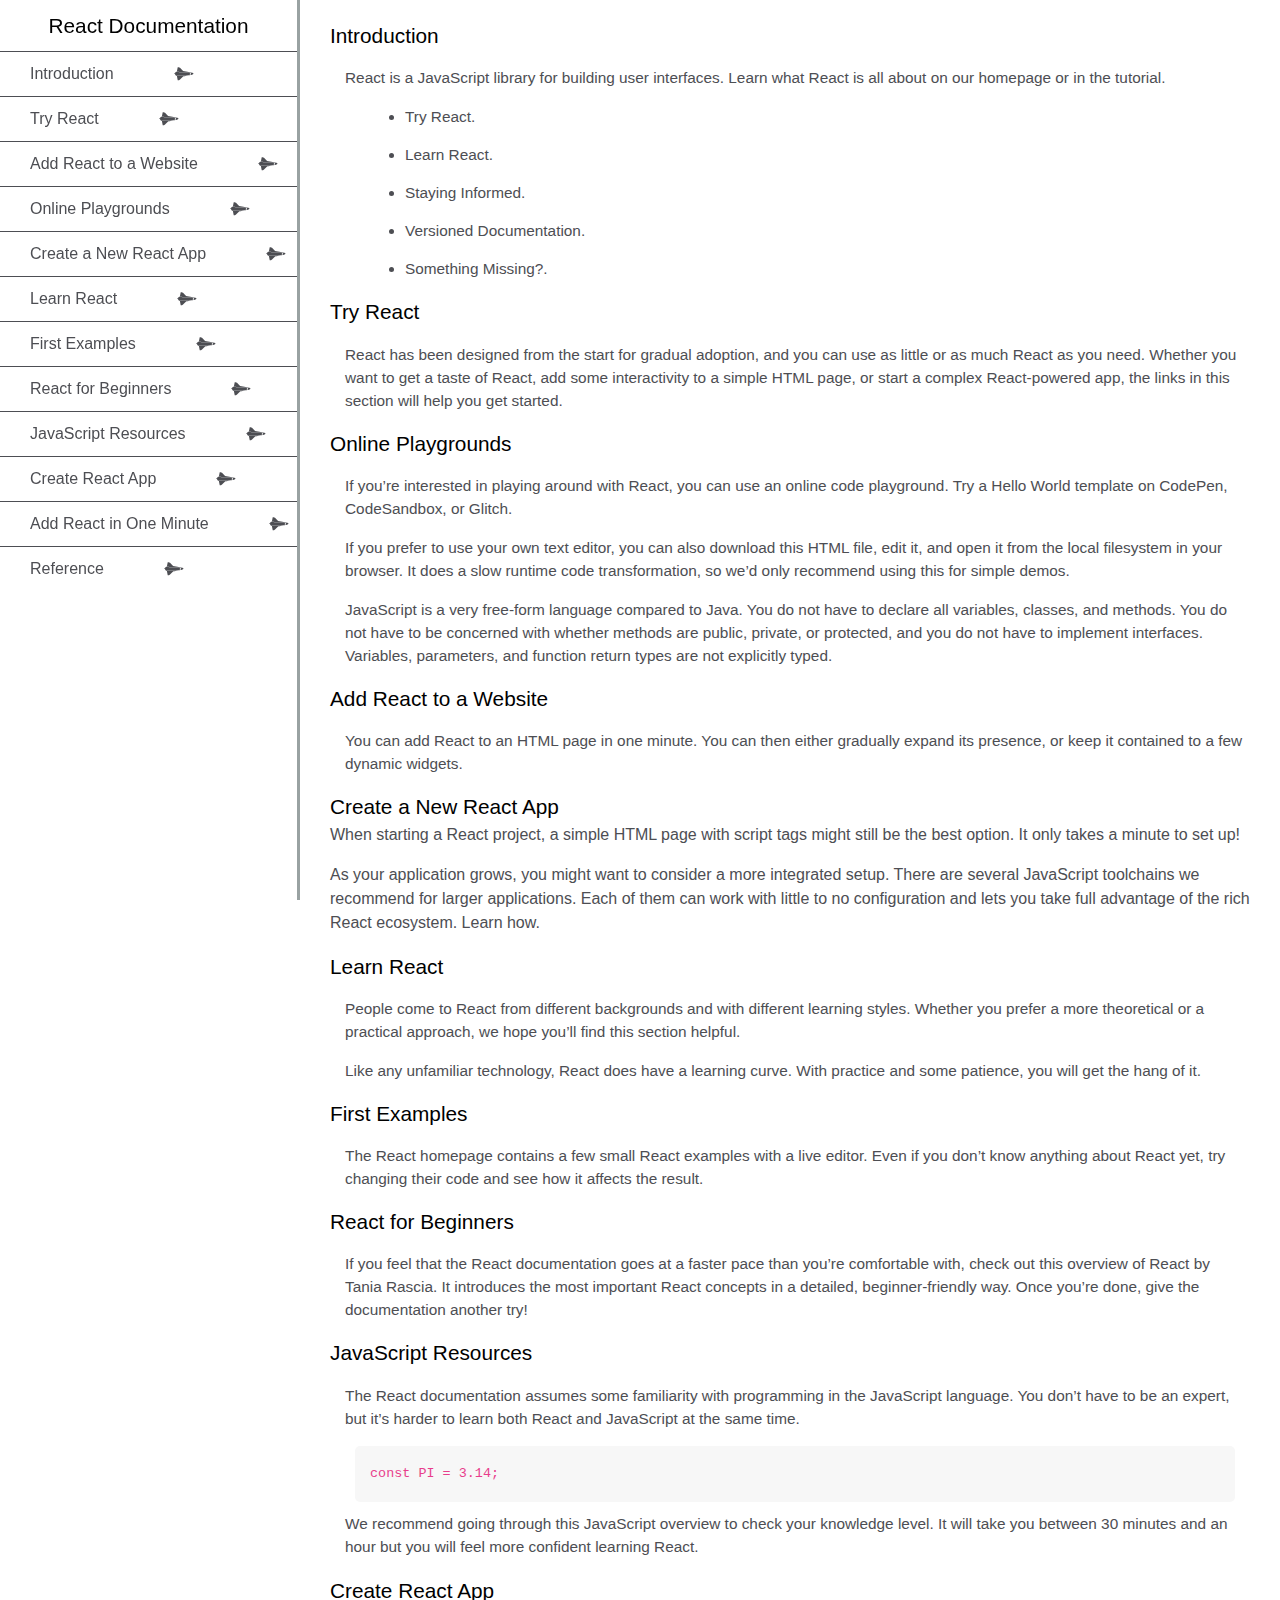
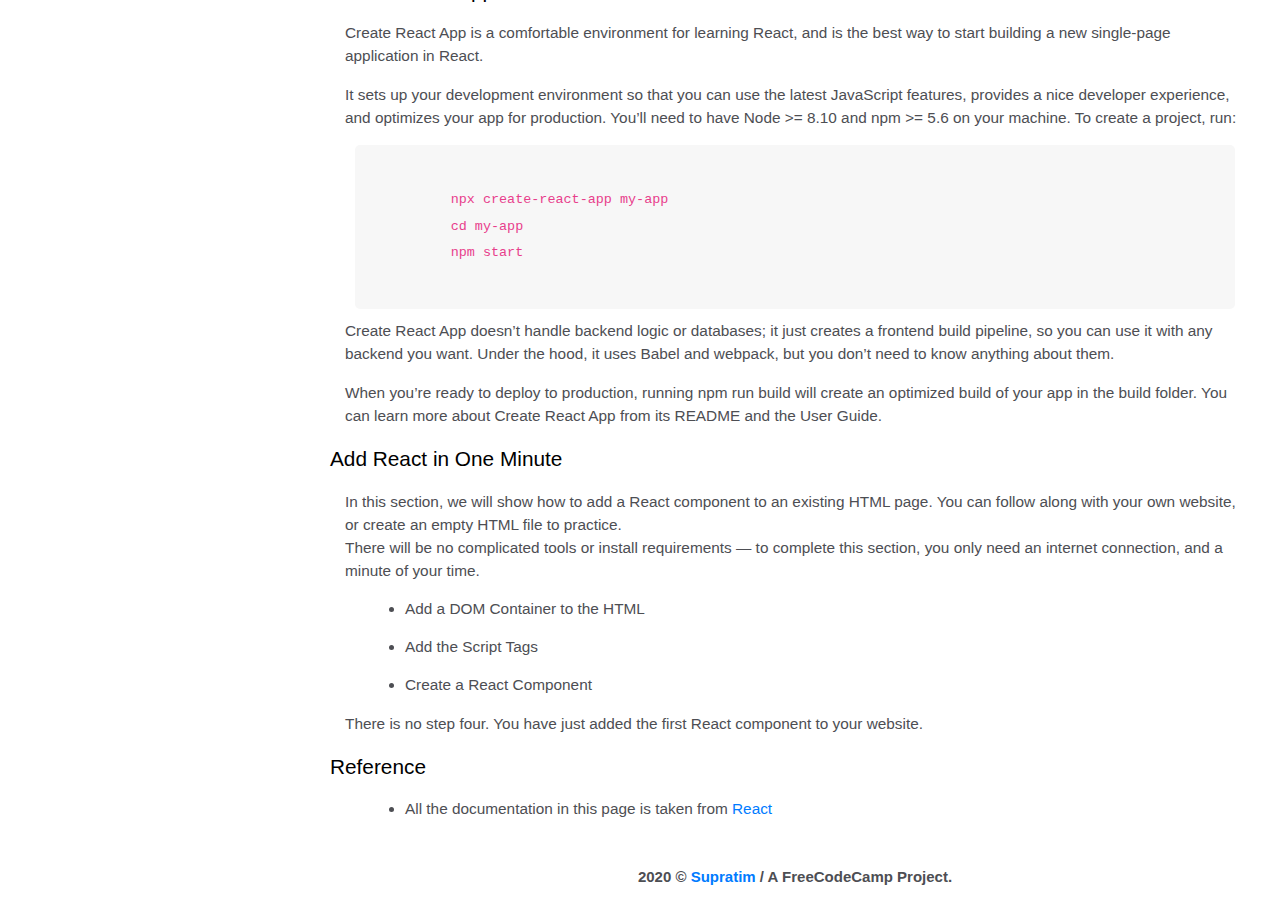
<file: Responsive-Web-Design-Projects/Build a Technical Documentation Page
/index.html>
<!doctype html>
<html lang="en">
  <head>
    <!-- Required meta tags -->
    <meta charset="utf-8">
    <meta name="viewport" content="width=device-width, initial-scale=1, shrink-to-fit=no">

    <!-- Bootstrap CSS -->
    <link rel="stylesheet" href="https://maxcdn.bootstrapcdn.com/bootstrap/4.0.0/css/bootstrap.min.css" integrity="sha384-Gn5384xqQ1aoWXA+058RXPxPg6fy4IWvTNh0E263XmFcJlSAwiGgFAW/dAiS6JXm" crossorigin="anonymous">
    <link rel="stylesheet" href="https://stackpath.bootstrapcdn.com/font-awesome/4.7.0/css/font-awesome.min.css">
    <link rel="stylesheet" href="style.css">

    <title>FCC: Technical Document</title>
  </head>
  <body>

    <nav id="navbar">
      <header>React Documentation</header>
      <ul>
        <li><a class="nav-link" href="#Introduction">Introduction</a><i class="fa fa-space-shuttle" aria-hidden="true"></i>
        </li>
        <li>
          <a class="nav-link" href="#Try_React"
            >Try React</a
          ><i class="fa fa-space-shuttle" aria-hidden="true"></i>
        </li>
        <li>
          <a class="nav-link" href="#Add_React">Add React to a Website</a><i class="fa fa-space-shuttle" aria-hidden="true"></i>
        </li>
        <li>
          <a class="nav-link" href="#Online_Playgrounds">Online Playgrounds</a><i class="fa fa-space-shuttle" aria-hidden="true"></i>
        </li>
        <li>
          <a class="nav-link" href="#Create_React_App">Create a New React App</a><i class="fa fa-space-shuttle" aria-hidden="true"></i>
        </li>
        <li><a class="nav-link" href="#Learn_React">Learn React</a><i class="fa fa-space-shuttle" aria-hidden="true"></i></li>
        <li><a class="nav-link" href="#First_Examples">First Examples</a><i class="fa fa-space-shuttle" aria-hidden="true"></i></li>
        <li><a class="nav-link" href="#React_Beginners">React for Beginners</a><i class="fa fa-space-shuttle" aria-hidden="true"></i></li>
        <li><a class="nav-link" href="#JavaScript_Resources">JavaScript Resources</a><i class="fa fa-space-shuttle" aria-hidden="true"></i></li>
        <li>
          <a class="nav-link" href="#Create_React_App">Create React App</a><i class="fa fa-space-shuttle" aria-hidden="true"></i>
        </li>
        <li>
          <a class="nav-link" href="#Add_React_Minute"
            >Add React in One Minute</a
          ><i class="fa fa-space-shuttle" aria-hidden="true"></i>
        </li>
        <li><a class="nav-link" href="#Reference">Reference</a><i class="fa fa-space-shuttle" aria-hidden="true"></i></li>
      </ul>
    </nav>
    <main id="main-doc">
      <section class="main-section" id="Introduction">
        <header>Introduction</header>
        <article>
          <p>
            React is a JavaScript library for building user interfaces. Learn what React is all about on our homepage or in the tutorial.
          </p>
          <ul>
            <li>
              Try React.
            </li>
            <li>
              Learn React.
            </li><li>
              Staying Informed.
            </li><li>
              Versioned Documentation.
            </li><li>
              Something Missing?.
            </li>
          </ul>
        </article>
      </section>
      <section class="main-section" id="Try_React">
        <header>Try React</header>
        <article>
          <p>React has been designed from the start for gradual adoption, and you can use as little or as much React as you need. Whether you want to get a taste of React, add some interactivity to a simple HTML page, or start a complex React-powered app, the links in this section will help you get started.
          </p>
        </article>
      </section>
      <section class="main-section" id="Online_Playgrounds">
        <header>Online Playgrounds</header>
        <article>
          <p>
            If you’re interested in playing around with React, you can use an online code playground. Try a Hello World template on CodePen, CodeSandbox, or Glitch.
          </p>
    
          <p>
            If you prefer to use your own text editor, you can also download this HTML file, edit it, and open it from the local filesystem in your browser. It does a slow runtime code transformation, so we’d only recommend using this for simple demos.
          </p>
          <p>
            JavaScript is a very free-form language compared to Java. You do not
            have to declare all variables, classes, and methods. You do not have to
            be concerned with whether methods are public, private, or protected, and
            you do not have to implement interfaces. Variables, parameters, and
            function return types are not explicitly typed.
          </p>
        </article>
      </section>
      <section class="main-section" id="Add_React">
        <header>Add React to a Website</header>
        <article>
          <p>You can add React to an HTML page in one minute. You can then either gradually expand its presence, or keep it contained to a few dynamic widgets.
          </p>
        </article>
      </section>
      <section class="main-section" id="Create_React_App">
        <header>Create a New React App</header>
        <p>
          When starting a React project, a simple HTML page with script tags might still be the best option. It only takes a minute to set up!
        </p>
        <p>
          As your application grows, you might want to consider a more integrated setup. There are several JavaScript toolchains we recommend for larger applications. Each of them can work with little to no configuration and lets you take full advantage of the rich React ecosystem. Learn how.
        </p>
      </section>
      <section class="main-section" id="Learn_React">
        <header>Learn React</header>
        <article>
          <p>
            People come to React from different backgrounds and with different learning styles. Whether you prefer a more theoretical or a practical approach, we hope you’ll find this section helpful.
          </p>
          <p>
            Like any unfamiliar technology, React does have a learning curve. With practice and some patience, you will get the hang of it.
          </p>
        </article>
      </section>
      <section class="main-section" id="First_Examples">
        <header>First Examples</header>
        <article>
          <p>
            The React homepage contains a few small React examples with a live editor. Even if you don’t know anything about React yet, try changing their code and see how it affects the result.
          </p>

        </article>
      </section>
      <section class="main-section" id="React_Beginners">
        <header>React for Beginners</header>
        <article>
          <p>
            If you feel that the React documentation goes at a faster pace than you’re comfortable with, check out this overview of React by Tania Rascia. It introduces the most important React concepts in a detailed, beginner-friendly way. Once you’re done, give the documentation another try!
          </p>
        </article>
      </section>
      <section class="main-section" id="JavaScript_Resources">
        <header>JavaScript Resources</header>
        <article>
          <p>
            The React documentation assumes some familiarity with programming in the JavaScript language. You don’t have to be an expert, but it’s harder to learn both React and JavaScript at the same time.
          </p>
    
          <code>const PI = 3.14;</code>
          <p>
            We recommend going through this JavaScript overview to check your knowledge level. It will take you between 30 minutes and an hour but you will feel more confident learning React.
          </p>
        </article>
      </section>

      <section class="main-section" id="Create_React_App">
        <header>Create React App</header>
        <article>
          <p>Create React App is a comfortable environment for learning React, and is the best way to start building a new single-page application in React.</p>
          <p>
            It sets up your development environment so that you can use the latest JavaScript features, provides a nice developer experience, and optimizes your app for production. You’ll need to have Node >= 8.10 and npm >= 5.6 on your machine. To create a project, run:
          </p>
          <code>
          npx create-react-app my-app
          cd my-app
          npm start    
        </code>
        <p>Create React App doesn’t handle backend logic or databases; it just creates a frontend build pipeline, so you can use it with any backend you want. Under the hood, it uses Babel and webpack, but you don’t need to know anything about them.</p>

        <p>When you’re ready to deploy to production, running npm run build will create an optimized build of your app in the build folder. You can learn more about Create React App from its README and the User Guide.
        </p>
        </article>
      </section>
      
      <section class="main-section" id="Add_React_Minute">
        <header>Add React in One Minute</header>
        <article>
          In this section, we will show how to add a React component to an existing HTML page. You can follow along with your own website, or create an empty HTML file to practice.
          <br>
          There will be no complicated tools or install requirements — to complete this section, you only need an internet connection, and a minute of your time.
    
          <ul>
            <li>Add a DOM Container to the HTML</li>
            <li>
              Add the Script Tags
            </li>
            <li>
              Create a React Component
            </li>
          </ul>
          <p>
            There is no step four. You have just added the first React component to your website.
          </p>
        </article>
      </section>
      <section class="main-section" id="Reference">
        <header>Reference</header>
        <article>
          <ul>
            <li>
              All the documentation in this page is taken from
              <a
                href="https://reactjs.org/docs/add-react-to-a-website.html"
                target="_blank"
                >React</a
              >
            </li>
          </ul>
        </article>
      </section>
      <footer id="footer">
        <p>2020 © <a href="https://github.com/supratim003/freecodecamp-projects" target="_blank">Supratim</a> / A FreeCodeCamp Project.</p>
      </footer>
    </main>

    <!-- Optional JavaScript -->
    <!-- jQuery first, then Popper.js, then Bootstrap JS -->
    <script src="https://code.jquery.com/jquery-3.2.1.slim.min.js" integrity="sha384-KJ3o2DKtIkvYIK3UENzmM7KCkRr/rE9/Qpg6aAZGJwFDMVNA/GpGFF93hXpG5KkN" crossorigin="anonymous"></script>
    <script src="https://cdnjs.cloudflare.com/ajax/libs/popper.js/1.12.9/umd/popper.min.js" integrity="sha384-ApNbgh9B+Y1QKtv3Rn7W3mgPxhU9K/ScQsAP7hUibX39j7fakFPskvXusvfa0b4Q" crossorigin="anonymous"></script>
    <script src="https://maxcdn.bootstrapcdn.com/bootstrap/4.0.0/js/bootstrap.min.js" integrity="sha384-JZR6Spejh4U02d8jOt6vLEHfe/JQGiRRSQQxSfFWpi1MquVdAyjUar5+76PVCmYl" crossorigin="anonymous"></script>
  </body>
</html>
</file>
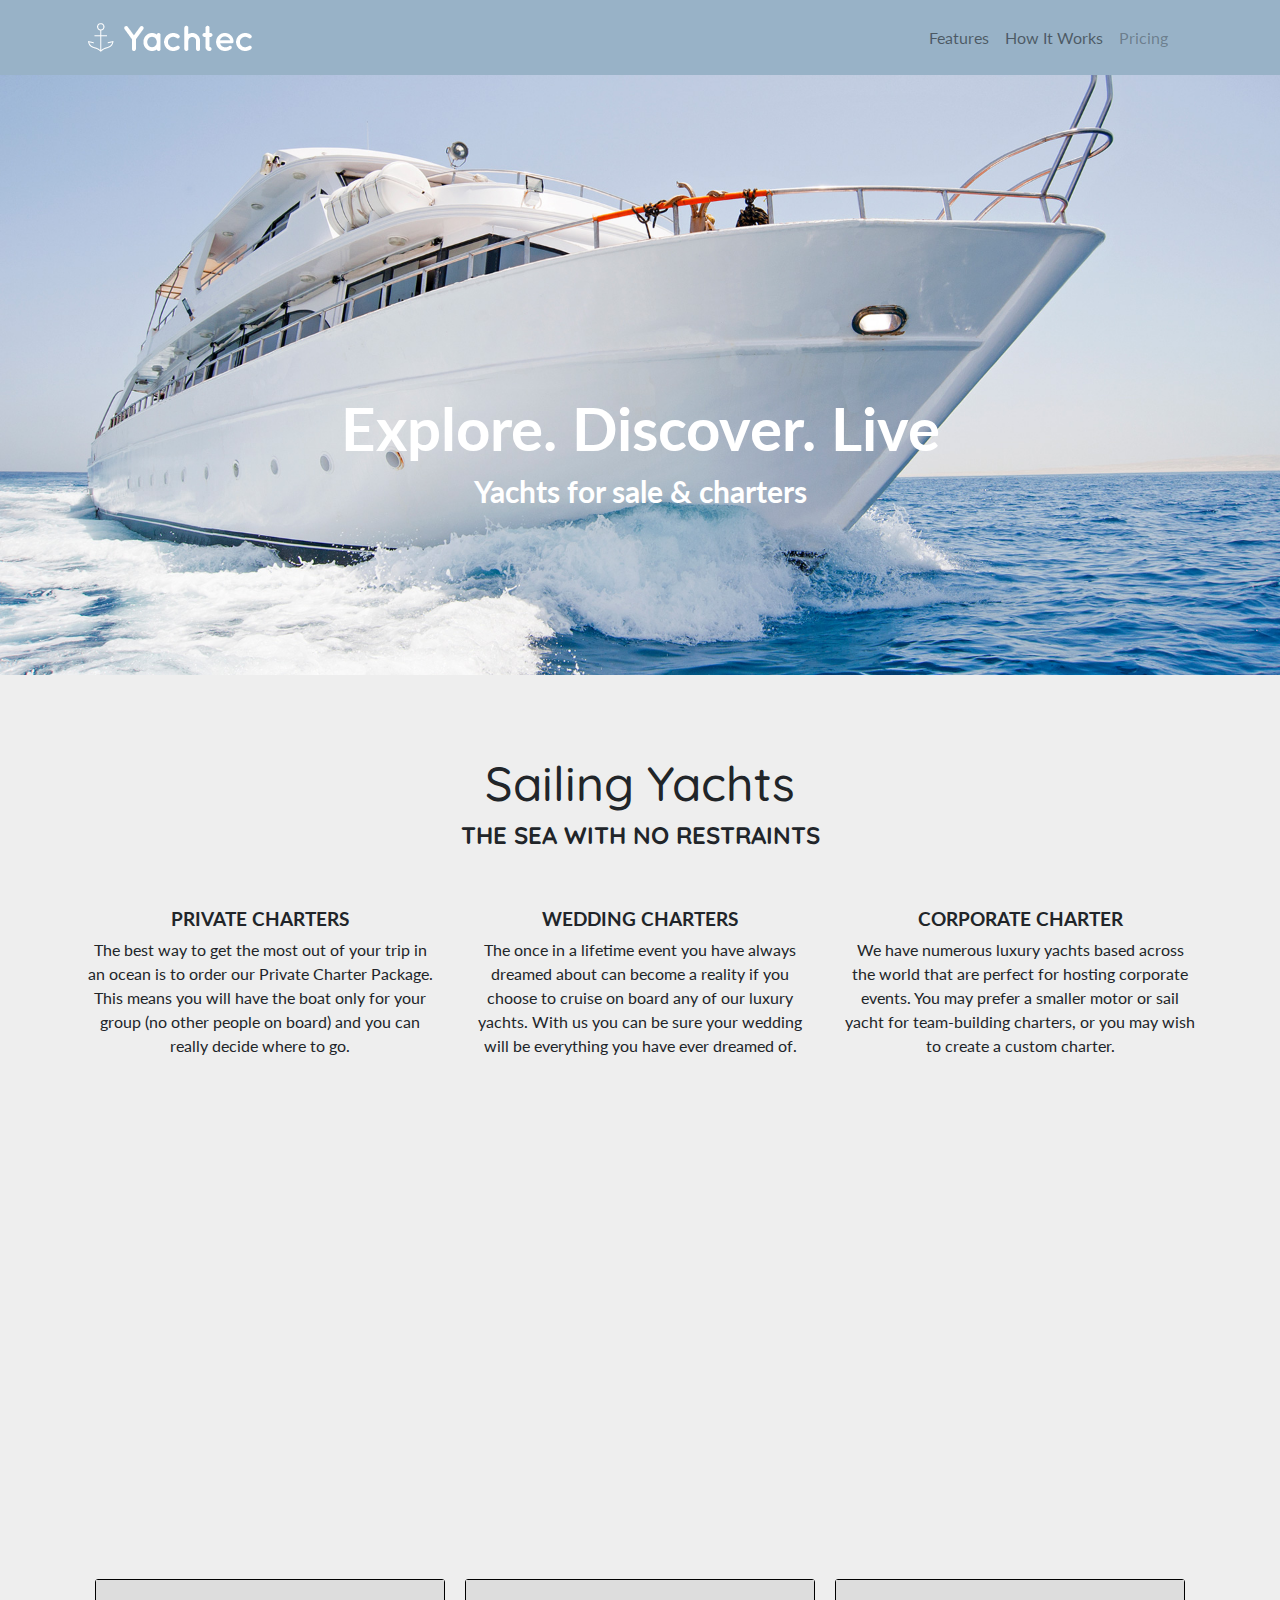
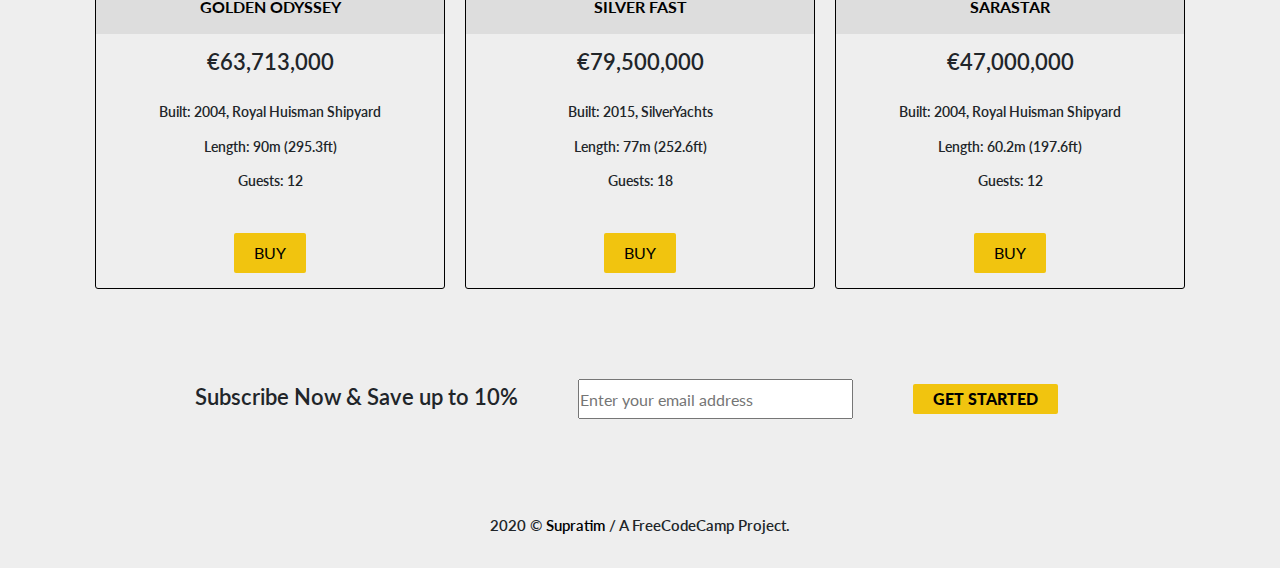
<file: Responsive-Web-Design-Projects/Build Landing Page/index.html>
<!doctype html>
<html lang="en">
  <head>
    <!-- Required meta tags -->
    <meta charset="utf-8">
    <meta name="viewport" content="width=device-width, initial-scale=1, shrink-to-fit=no">

    <!-- Bootstrap CSS -->
    <link rel="stylesheet" href="https://maxcdn.bootstrapcdn.com/bootstrap/4.0.0/css/bootstrap.min.css" integrity="sha384-Gn5384xqQ1aoWXA+058RXPxPg6fy4IWvTNh0E263XmFcJlSAwiGgFAW/dAiS6JXm" crossorigin="anonymous">
    <link href="https://fonts.googleapis.com/css?family=Quicksand:600&display=swap" rel="stylesheet">
    <link rel="stylesheet" href="style.css">

    <title>FCC - Product Landing Page</title>
  </head>
  <body>
    <div id="page-wrapper">
      <header id="header">
        <div class="logo">
          <img
            id="header-img" src="./images/logo.png" alt="original trombones logo" width="164" height="29"/>
        </div>
        <nav id="nav-bar" class="navbar navbar-expand-lg navbar-light">
          <button class="navbar-toggler" type="button" data-toggle="collapse" data-target="#navbarTogglerDemo02" aria-controls="navbarTogglerDemo02" aria-expanded="false" aria-label="Toggle navigation">
            <span class="navbar-toggler-icon"></span>
          </button>
        
          <div class="collapse navbar-collapse" id="navbarTogglerDemo02">
            <ul class="navbar-nav mr-auto mt-2 mt-lg-0">
              <li class="nav-item">
                <a class="nav-link" href="#features">Features</a></li>
              <li class="nav-item">
                <a class="nav-link" href="#how-it-works">How It Works</a></li>
              <li class="nav-item">
                <a class="nav-link disabled" href="#pricing">Pricing</a></li>
            </ul>
          </div>
        </nav>  
      </header>

      <div class="banner-section">
        <div class="img-div" id="img-div">
          <img class="image" src="./images/banner.jpg">
          <div class="centered">
            <div class="text-extra-big">Explore. Discover. Live<div>
            <h5 class="text-extra-small">Yachts for sale &amp; charters</h5>
          </div>
        </div>
      </div>

      <div class="container">
        <section id="features" class="sailing-section">
          <div class="shell">
            <div>
              <h1 class="sail-heading">Sailing Yachts</h1>
            </div>
            <div>
              <h5 class="sail-subheading">The sea with no restraints</h5>
            </div>
          </div>
          <div class="row">
            <div class="col-md-4"><h5>PRIVATE CHARTERS</h5><p>The best way to get the most out of your trip in an ocean is to order our Private Charter Package. This means you will have the boat only for your group (no other people on board) and you can really decide where to go.</p></div>
            <div class="col-md-4"><h5>WEDDING CHARTERS</h5><p>The once in a lifetime event you have always dreamed about can become a reality if you choose to cruise on board any of our luxury yachts. With us you can be sure your wedding will be everything you have ever dreamed of.</p></div>
            <div class="col-md-4"><h5>CORPORATE CHARTER</h5><p>We have numerous luxury yachts based across the world that are perfect for hosting corporate events. You may prefer a smaller motor or sail yacht for team-building charters, or you may wish to create a custom charter.</p></div>
          </div>
        </section>

        <section id="how-it-works">
          <iframe
            id="video"
            height="315"
            src="https://www.youtube-nocookie.com/embed/y8Yv4pnO7qc?rel=0&amp;controls=0&amp;showinfo=0"
            frameborder="0"
            allowfullscreen
          ></iframe>
        </section>
        
        <section id="pricing">
          <div class="product" id="tenor">
            <div class="level">Golden Odyssey</div>
            <h2>€63,713,000</h2>
            <ol>
              <li><h6>Built: 2004, Royal Huisman Shipyard</h6></li>
              <li><h6>Length: 90m (295.3ft)</h6></li>
              <li><h6>Guests: 12</h6></li>
            </ol>
            <button class="btn">Buy</button>
          </div>
          <div class="product" id="bass">
            <div class="level">Silver Fast</div>
            <h2>€79,500,000</h2>
            <ol>
              <li><h6>Built: 2015, SilverYachts</h6></li>
              <li><h6>Length: 77m (252.6ft)</h6></li>
              <li><h6>Guests: 18</h6></li>
            </ol>
            <button class="btn">Buy</button>
          </div>
          <div class="product" id="valve">
            <div class="level">Sarastar</div>
            <h2>€47,000,000</h2>
            <ol>
              <li><h6>Built: 2004, Royal Huisman Shipyard</h6></li>
              <li><h6>Length: 60.2m (197.6ft)</h6></li>
              <li><h6>Guests: 12</h6></li>
            </ol>
            <button class="btn">Buy</button>
          </div>
        </section>

        <section id="hero">
          <form id="form" action="https://www.freecodecamp.com/email-submit">
            <h2 class="subs-head">Subscribe Now & Save up to 10%</h2>
            <input name="email" id="email" type="email" placeholder="Enter your email address" required />
            <input id="submit" type="submit" value="Get Started" class="btn" />
          </form>
        </section>

        <footer id="footer">
          <p>2020 © <a href="https://github.com/supratim003/freecodecamp-projects" target="_blank">Supratim</a> / A FreeCodeCamp Project.</p>
        </footer>
      </div>
    </div>
    

    <!-- Optional JavaScript -->
    <!-- jQuery first, then Popper.js, then Bootstrap JS -->
    <script src="https://code.jquery.com/jquery-3.2.1.slim.min.js" integrity="sha384-KJ3o2DKtIkvYIK3UENzmM7KCkRr/rE9/Qpg6aAZGJwFDMVNA/GpGFF93hXpG5KkN" crossorigin="anonymous"></script>
    <script src="https://cdnjs.cloudflare.com/ajax/libs/popper.js/1.12.9/umd/popper.min.js" integrity="sha384-ApNbgh9B+Y1QKtv3Rn7W3mgPxhU9K/ScQsAP7hUibX39j7fakFPskvXusvfa0b4Q" crossorigin="anonymous"></script>
    <script src="https://maxcdn.bootstrapcdn.com/bootstrap/4.0.0/js/bootstrap.min.js" integrity="sha384-JZR6Spejh4U02d8jOt6vLEHfe/JQGiRRSQQxSfFWpi1MquVdAyjUar5+76PVCmYl" crossorigin="anonymous"></script>
  </body>
</html>
</file>
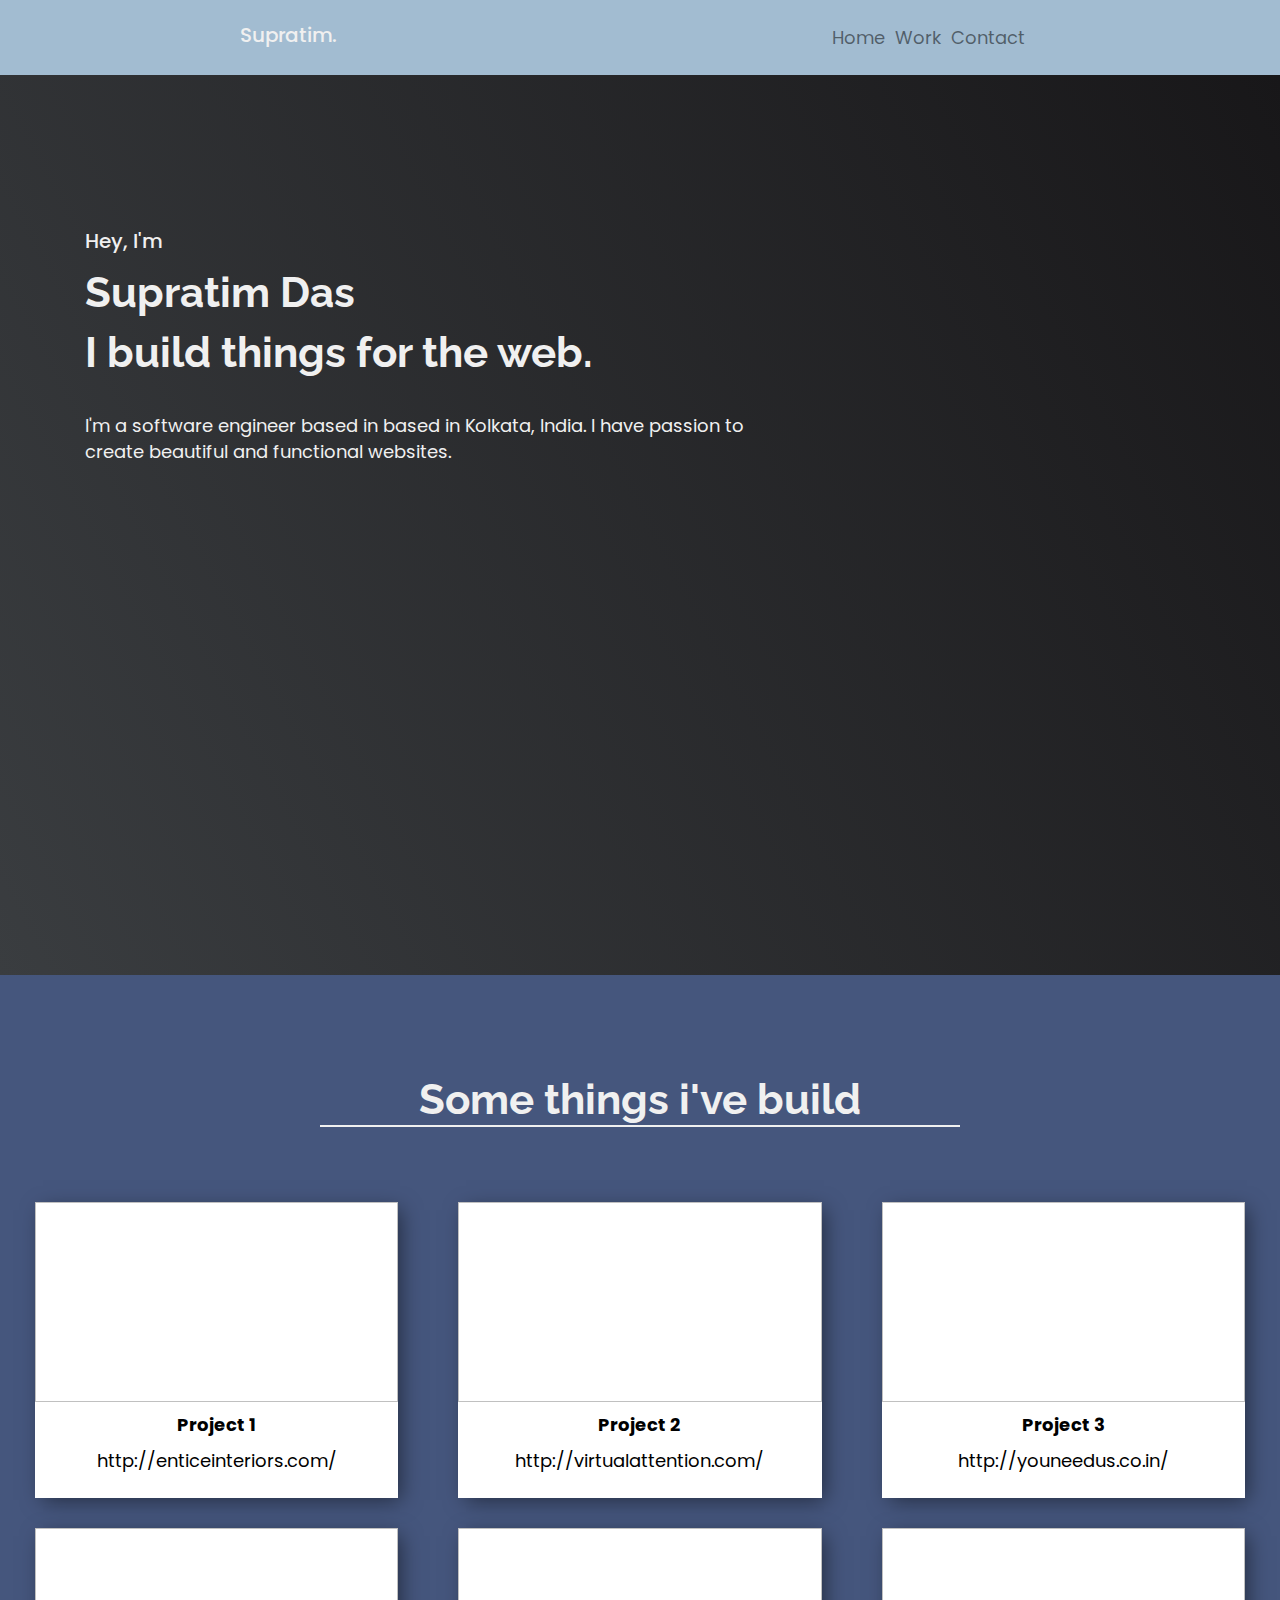
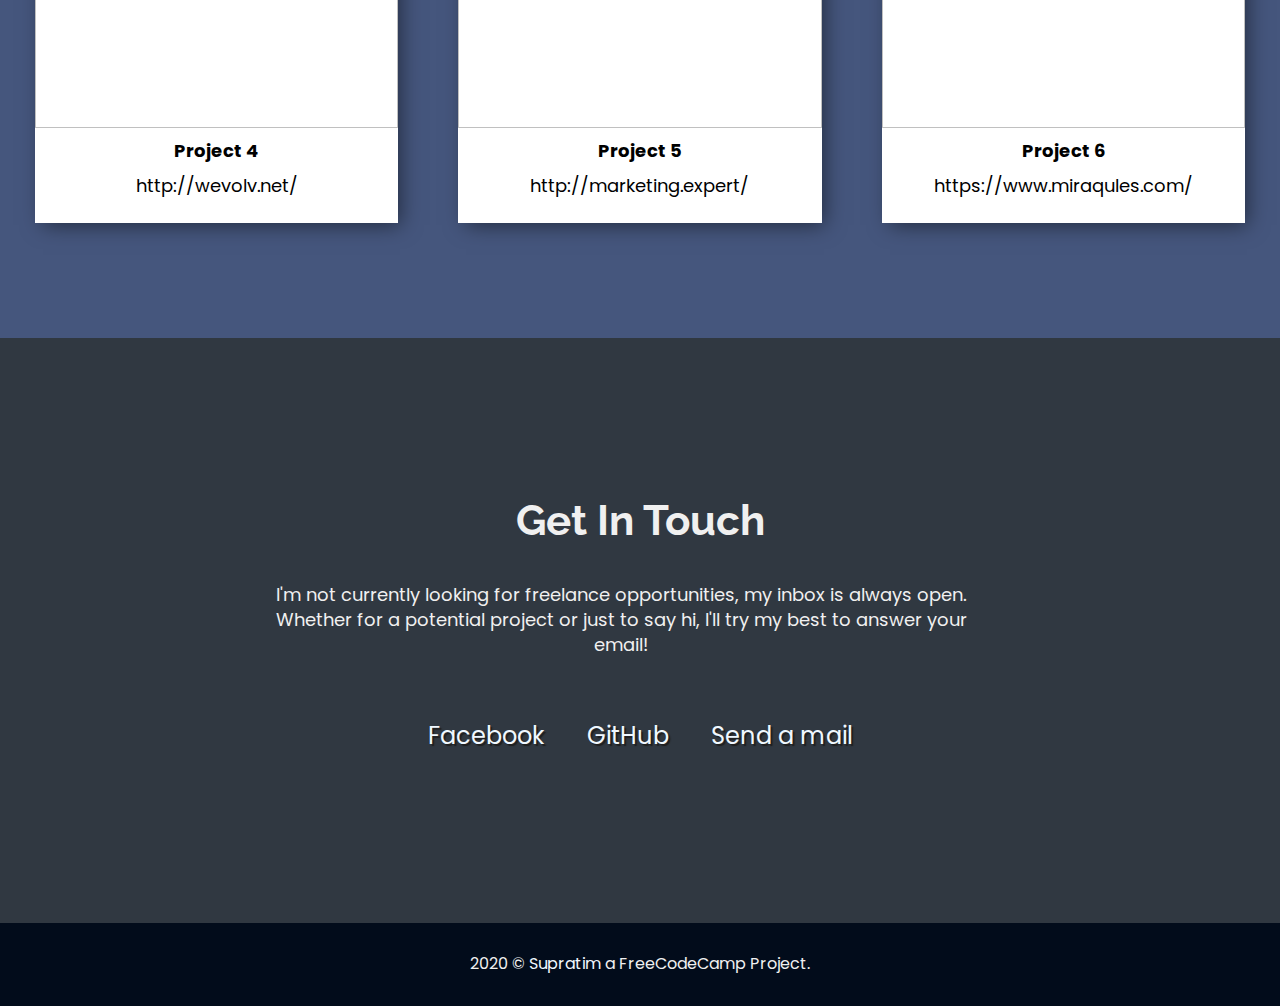
<file: Responsive-Web-Design-Projects/Build Personal Portfolio/index.html>
<!doctype html>
<html lang="en">
  <head>
    <!-- Required meta tags -->
    <meta charset="utf-8">
    <meta name="viewport" content="width=device-width, initial-scale=1, shrink-to-fit=no">

    <!-- Bootstrap CSS -->
    <link rel="stylesheet" href="https://maxcdn.bootstrapcdn.com/bootstrap/4.0.0/css/bootstrap.min.css" integrity="sha384-Gn5384xqQ1aoWXA+058RXPxPg6fy4IWvTNh0E263XmFcJlSAwiGgFAW/dAiS6JXm" crossorigin="anonymous">

    <link rel="stylesheet" href="https://use.fontawesome.com/releases/v5.8.2/css/all.css" integrity="sha384-oS3vJWv+0UjzBfQzYUhtDYW+Pj2yciDJxpsK1OYPAYjqT085Qq/1cq5FLXAZQ7Ay" crossorigin="anonymous"/>
    <link href="https://fonts.googleapis.com/css?family=Poppins:200i,300,400&display=swap" rel="stylesheet"/>
    <link href="https://fonts.googleapis.com/css?family=Raleway:700&display=swap" rel="stylesheet"/>

    <link rel="stylesheet" href="style.css">

    <title>FCC: Personal Portfolio</title>
  </head>
  <body>
    
    <header id="header">
      <div class="logo">
        <h3>Supratim.</h3>
      </div>
      <nav id="nav-bar" class="navbar navbar-expand-lg navbar-light">
        <button class="navbar-toggler" type="button" data-toggle="collapse" data-target="#navbarTogglerDemo02" aria-controls="navbarTogglerDemo02" aria-expanded="false" aria-label="Toggle navigation">
          <span class="navbar-toggler-icon"></span>
        </button>
      
        <div class="collapse navbar-collapse" id="navbarTogglerDemo02">
          <ul class="navbar-nav mr-auto mt-2 mt-lg-0">
            <li class="nav-item">
              <a class="nav-link" href="#welcome-section">Home</a></li>
            <li class="nav-item">
              <a class="nav-link" href="#projects">Work</a></li>
            <li class="nav-item">
              <a class="nav-link" href="#contact">Contact</a></li>
          </ul>
        </div>
      </nav>  
    </header>
    
    <section id="welcome-section" class="welcome-section">
        <div class="container">
            <h5 class="heading1">Hey, I'm</h5>
            <h2 class="heading2 pt-3">
                Supratim Das<br>
            </h2>
            <h2 class="heading2 pt-2">
                I build things for the web.
            </h2>
            <p class="heading3 pt-5">
                I'm a software engineer based in based in Kolkata, India. I have passion to create beautiful and functional websites. 
            </p>
        </div> 
    </section>

    <section id="projects" class="projects-section">
        <h2 class="projects-section-header">Some things i've build</h2>

        <div class="row">
            <div class="col-md-4">
              <div class="thumbnail">
                <img />
                <p><strong>Project 1</strong></p>
                <p>http://enticeinteriors.com/</p>
              </div>
            </div>
            <div class="col-md-4">
              <div class="thumbnail">
                <img />
                <p><strong>Project 2</strong></p>
                <p>http://virtualattention.com/</p>
              </div>
            </div>
            <div class="col-md-4">
              <div class="thumbnail">
                <img />
                <p><strong>Project 3</strong></p>
                <p>http://youneedus.co.in/</p>
              </div>
            </div>
            <div class="col-md-4">
                <div class="thumbnail">
                  <img />
                  <p><strong>Project 4</strong></p>
                  <p>http://wevolv.net/</p>
                </div>
              </div>
              <div class="col-md-4">
                <div class="thumbnail">
                  <img />
                  <p><strong>Project 5</strong></p>
                  <p>http://marketing.expert/</p>
                </div>
              </div>
              <div class="col-md-4">
                <div class="thumbnail">
                  <img />
                  <p><strong>Project 6</strong></p>
                  <p>https://www.miraqules.com/</p>
                </div>
              </div>
          </div>
    </section>

    <section id="contact" class="contact-section">
        <div class="contact-section-header">
            <h2>Get In Touch</h2>
            <p class="details pt-5">I'm not currently looking for freelance opportunities, my inbox is always open. Whether for a potential project or just to say hi, I'll try my best to answer your email!</p> 
        </div>
        <div class="contact-links">
            <a href="https://www.facebook.com/supratim003" target="_blank" class="btn contact-details" >
                <i class="fab fa-facebook-square"></i> Facebook
            </a>
            <a id="profile-link" href="https://github.com/supratim003" target="_blank" class="btn contact-details" >
                <i class="fab fa-github"></i> GitHub
            </a>
            <a href="mailto:supratim0003@gmail.com" class="btn contact-details" >
                <i class="fas fa-at"></i> Send a mail
            </a> 
        </div>
    </section>

    <footer id="footer">
        <p>2020 © <a href="https://github.com/supratim003/freecodecamp-projects" target="_blank">Supratim</a> a FreeCodeCamp Project.</p>
    </footer>

    <!-- Optional JavaScript -->
    <!-- jQuery first, then Popper.js, then Bootstrap JS -->
    <script src="https://code.jquery.com/jquery-3.2.1.slim.min.js" integrity="sha384-KJ3o2DKtIkvYIK3UENzmM7KCkRr/rE9/Qpg6aAZGJwFDMVNA/GpGFF93hXpG5KkN" crossorigin="anonymous"></script>
    <script src="https://cdnjs.cloudflare.com/ajax/libs/popper.js/1.12.9/umd/popper.min.js" integrity="sha384-ApNbgh9B+Y1QKtv3Rn7W3mgPxhU9K/ScQsAP7hUibX39j7fakFPskvXusvfa0b4Q" crossorigin="anonymous"></script>
    <script src="https://maxcdn.bootstrapcdn.com/bootstrap/4.0.0/js/bootstrap.min.js" integrity="sha384-JZR6Spejh4U02d8jOt6vLEHfe/JQGiRRSQQxSfFWpi1MquVdAyjUar5+76PVCmYl" crossorigin="anonymous"></script>
  </body>
</html>
</file>
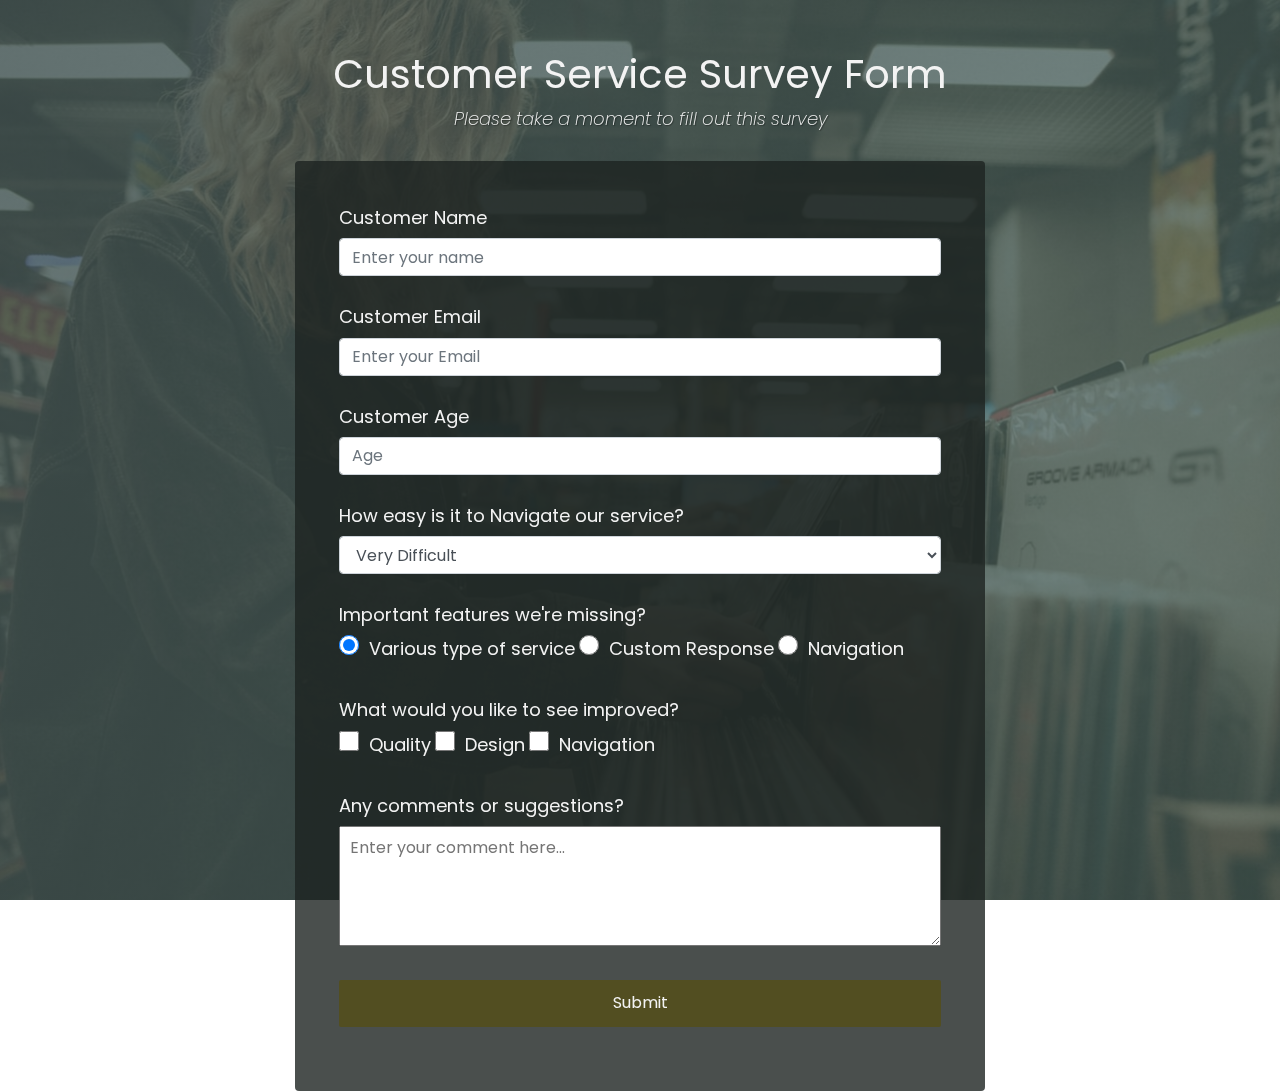
<file: Responsive-Web-Design-Projects/Build Survey-Form/index.html>
<!doctype html>
<html lang="en">
  <head>
    <!-- Required meta tags -->
    <meta charset="utf-8">
    <meta name="viewport" content="width=device-width, initial-scale=1, shrink-to-fit=no">

    <!-- Bootstrap CSS -->
    <link rel="stylesheet" href="https://maxcdn.bootstrapcdn.com/bootstrap/4.0.0/css/bootstrap.min.css" integrity="sha384-Gn5384xqQ1aoWXA+058RXPxPg6fy4IWvTNh0E263XmFcJlSAwiGgFAW/dAiS6JXm" crossorigin="anonymous">
    <link rel="stylesheet" href="style.css">

    <title>FCC : Survey Form</title>
  </head>
  <body>
 
    <div class="container">
      <header class="header">
        <h1 id="title" class="text-center">Customer Service Survey Form</h1>
        <p id="description" class="description text-center">
         Please take a moment to fill out this survey
        </p>
      </header>
      <form id="survey-form">
        <div class="form-group">
          <label id="name-label" for="name">Customer Name</label>
          <input type="text" name="name" id="name" class="form-control" placeholder="Enter your name" required/>
        </div>
        <div class="form-group">
          <label id="email-label" for="email">Customer Email</label>
          <input type="email" name="email" id="email" class="form-control" placeholder="Enter your Email" required/>
        </div>
        <div class="form-group">
          <label id="number-label" for="number">Customer Age</label>
          <input type="number" name="age" id="number" min="10" max="99" class="form-control" placeholder="Age"/>
        </div>
        <div class="form-group">
          <p>How easy is it to Navigate our service?</p>
          <select id="dropdown" name="role" class="form-control" required>
            <option disabled selected value>Very Difficult</option>
            <option value="Difficult">Difficult</option>
            <option value="Regular">Regular</option>
            <option value="Easy">Easy</option>
          </select>
        </div>
    
        <div class="form-group">
          <p>Important features we're missing?</p>
          <label>
            <input name="user-recommend" value="definitely" type="radio" class="input-radio" checked />Various type of service</label>
          <label>
            <input name="user-recommend" value="maybe" type="radio" class="input-radio"/>Custom Response
          </label>
    
          <label>
            <input name="user-recommend" value="not-sure" type="radio" class="input-radio">Navigation
          </label>
        </div>

        <div class="form-group">
          <p>
            What would you like to see improved?
            <span class="clue"></span>
          </p>
    
          <label>
            <input  name="prefer"  value="front-end-projects"  type="checkbox"  class="input-checkbox"/>Quality
          </label>
          <label>
            <input  name="prefer"  value="back-end-projects"  type="checkbox"  class="input-checkbox"/>Design
          </label>
          <label>
            <input name="prefer" value="data-visualization" type="checkbox" class="input-checkbox"/>Navigation
          </label>
        </div>
    
        <div class="form-group">
          <p>Any comments or suggestions?</p>
          <textarea id="comments" class="input-textarea" name="comment" placeholder="Enter your comment here..."></textarea>
        </div>
    
        <div class="form-group">
          <button type="submit" id="submit" class="submit-button">
            Submit
          </button>
        </div>
      </form>
    </div>
       

    <!-- Optional JavaScript -->
    <!-- jQuery first, then Popper.js, then Bootstrap JS -->
    <script src="https://code.jquery.com/jquery-3.2.1.slim.min.js" integrity="sha384-KJ3o2DKtIkvYIK3UENzmM7KCkRr/rE9/Qpg6aAZGJwFDMVNA/GpGFF93hXpG5KkN" crossorigin="anonymous"></script>
    <script src="https://cdnjs.cloudflare.com/ajax/libs/popper.js/1.12.9/umd/popper.min.js" integrity="sha384-ApNbgh9B+Y1QKtv3Rn7W3mgPxhU9K/ScQsAP7hUibX39j7fakFPskvXusvfa0b4Q" crossorigin="anonymous"></script>
    <script src="https://maxcdn.bootstrapcdn.com/bootstrap/4.0.0/js/bootstrap.min.js" integrity="sha384-JZR6Spejh4U02d8jOt6vLEHfe/JQGiRRSQQxSfFWpi1MquVdAyjUar5+76PVCmYl" crossorigin="anonymous"></script>
  </body>
</html>
</file>
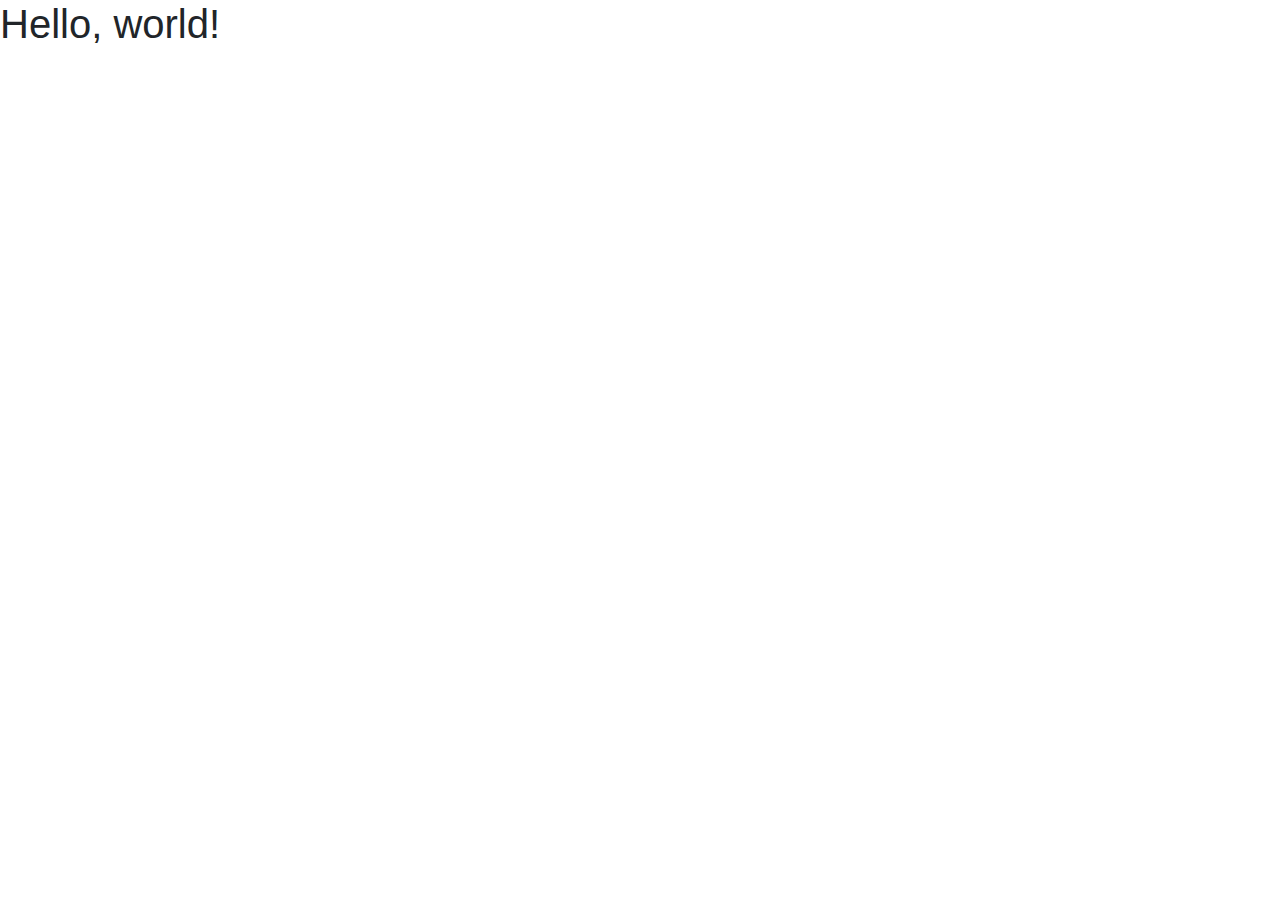
<file: Responsive-Web-Design-Projects/Build a Technical Documentation Page
/images/index.html>
<!doctype html>
<html lang="en">
  <head>
    <!-- Required meta tags -->
    <meta charset="utf-8">
    <meta name="viewport" content="width=device-width, initial-scale=1, shrink-to-fit=no">

    <!-- Bootstrap CSS -->
    <link rel="stylesheet" href="https://maxcdn.bootstrapcdn.com/bootstrap/4.0.0/css/bootstrap.min.css" integrity="sha384-Gn5384xqQ1aoWXA+058RXPxPg6fy4IWvTNh0E263XmFcJlSAwiGgFAW/dAiS6JXm" crossorigin="anonymous">

    <title>Hello, world!</title>
  </head>
  <body>
    <h1>Hello, world!</h1>

    <!-- Optional JavaScript -->
    <!-- jQuery first, then Popper.js, then Bootstrap JS -->
    <script src="https://code.jquery.com/jquery-3.2.1.slim.min.js" integrity="sha384-KJ3o2DKtIkvYIK3UENzmM7KCkRr/rE9/Qpg6aAZGJwFDMVNA/GpGFF93hXpG5KkN" crossorigin="anonymous"></script>
    <script src="https://cdnjs.cloudflare.com/ajax/libs/popper.js/1.12.9/umd/popper.min.js" integrity="sha384-ApNbgh9B+Y1QKtv3Rn7W3mgPxhU9K/ScQsAP7hUibX39j7fakFPskvXusvfa0b4Q" crossorigin="anonymous"></script>
    <script src="https://maxcdn.bootstrapcdn.com/bootstrap/4.0.0/js/bootstrap.min.js" integrity="sha384-JZR6Spejh4U02d8jOt6vLEHfe/JQGiRRSQQxSfFWpi1MquVdAyjUar5+76PVCmYl" crossorigin="anonymous"></script>
  </body>
</html>
</file>
<file: Responsive-Web-Design-Projects/Build a Technical Documentation Page
/style.css>
html,
body {
  min-width: 290px;
  color: #4d4e53;
  background-color: #ffffff;
  font-family: "Open Sans", Arial, sans-serif;
  line-height: 1.5;
}

#navbar {
  position: fixed;
  min-width: 290px;
  /* top: 0px; */
  left: 0px;
  width: 300px;
  height: 100%;
  border-right: solid;
  border-color: rgba(0, 22, 22, 0.4);
}

header {
  color: black;
  margin: 10px;
  text-align: center;
  font-size: 1.3em;
  font-weight: thin;
}
#navbar li {
  display: flex;
}
i.fa {
  margin-top: 13px;
  padding-left: 30px;
}
#main-doc header {
  text-align: left;
  margin: 0px;
}

#navbar ul {
  height: 88%;
  padding: 0;
  overflow-y: auto;
  overflow-x: hidden;
}

#navbar li {
  color: #4d4e53;
  border-top: 1px solid;
  list-style: none;
  position: relative;
  width: 100%;
}

#navbar a {
  display: block;
  padding: 10px 30px;
  color: #4d4e53;
  text-decoration: none;
  cursor: pointer;
}

#main-doc {
  position: absolute;
  margin-left: 310px;
  padding: 20px;
}

section article {
  color: #4d4e53;
  margin: 15px;
  font-size: 0.96em;
}

section li {
  margin: 15px 0px 0px 20px;
}

code {
  display: block;
  text-align: left;
  white-space: pre;
  position: relative;
  word-break: normal;
  word-wrap: normal;
  line-height: 2;
  background-color: #f7f7f7;
  padding: 15px;
  margin: 10px;
  border-radius: 5px;
}

@media only screen and (max-width: 815px) {
  /* For mobile phones: */
  #navbar ul {
    border: 1px solid;
    height: 207px;
  }

  #navbar {
    background-color: white;
    position: absolute;
    top: 0;
    padding: 0;
    margin: 0;
    width: 100%;
    max-height: 275px;
    border: none;
    z-index: 1;
    border-bottom: 2px solid;
  }

  #main-doc {
    position: relative;
    margin-left: 0px;
    margin-top: 270px;
  }
}

@media only screen and (max-width: 400px) {
  #main-doc {
    margin-left: -10px;
  }

  code {
    margin-left: -20px;
    width: 100%;
    padding: 15px;
    padding-left: 10px;
    padding-right: 45px;
    min-width: 233px;
  }
}
#footer{
  text-align: center;
  padding-top: 30px;
}
#footer p {
  font-size: 15px;
  font-weight: 600;
}
</file>
<file: Responsive-Web-Design-Projects/Build Landing Page/style.css>
@import "https://fonts.googleapis.com/css?family=Lato:400,700";

* {
  margin: 0;
  padding: 0;
  box-sizing: border-box;
}
body {
  background-color: #eee;
  font-family: 'Lato', sans-serif;
}

li {
  list-style: none;
}
a {
  color: #000;
  text-decoration: none;
}
header {
  top: 0;
  min-height: 75px;
  display: flex;
  justify-content: space-around;
  align-items: center;
  z-index: 1;
  background: rgba(22,88,139,.4);
}
.logo {
  width: 50vw;
}

nav > ul {
  width: 35vw;
  display: flex;
  flex-direction: row;
  justify-content: space-around;
  margin-bottom: 0px;
}

/*For image part*/ 
img {
  max-width: 100%;
  height: auto;
  margin: 0 auto;
}
.centered {
  position: absolute;
  top: 50%;
  left: 50%;
  transform: translate(-50%, -50%);
  color: #fff;
  text-align: center;
}
.text-extra-big{
  font-weight: 700;
  font-size: 60px;
}
.text-extra-small{
  font-size: 30px;
}

/*Sailling Yachts*/
.sailing-section{
  padding-top: 50px;
  padding-bottom: 50px;
}
.shell{
  text-align: center;
  font-family: quicksand,Georgia,times new roman,Times,serif;
  padding-bottom: 50px;
}
.sail-heading{
  font-size: 3rem;
}
.sail-subheading{
  font-size: 24px ;
  text-transform: uppercase;
}
#features {
  margin-top: 30px;
  text-align: center;
}
h5 {
  font-size: 1.2rem;
  font-weight: 700;
}

@media (max-width: 650px) {
  #features {
    margin-top: 0;
  }
  #hero {
    margin-top: 120px;
  }
}
/*Video Section*/
#how-it-works {
  margin-top: 50px;
  display: flex;
  justify-content: center;
}
#how-it-works > iframe {
  max-width: 560px;
  width: 100%;
}

/*Pricing Section*/
#pricing {
  margin-top: 80px;
  display: flex;
  flex-direction: row;
  justify-content: center;
}
.product {
  display: flex;
  flex-direction: column;
  align-items: center;
  text-align: center;
  width: calc(100%  / 3);
  margin: 10px;
  border: 1px solid #000;
  border-radius: 3px;
}
.product > .level {
  background-color: #ddd;
  color: black;
  padding: 15px 0;
  width: 100%;
  text-transform: uppercase;
  font-weight: 700;
}
.product > h2 {
  margin-top: 15px;
}
.product > ol {
  margin: 15px 0;
}
.product > ol > li {
  padding: 5px 0;
}
.product > button {
  border: 0;
  margin: 15px 0;
  background-color: #f1c40f;
  font-weight: 400;
}
.product > button:hover {
  background-color: orange;
  transition: background-color 1s;
}
h2{
  font-size: 22px;
  font-weight: 600;
}
h6{
  font-size: 14px;
  font-weight: 600;
}
.btn {
  padding: 0 20px;
  height: 40px;
  font-size: 1em;
  font-weight: 900;
  text-transform: uppercase;
  border: 3px black solid;
  border-radius: 2px;
  background: transparent;
  cursor: pointer;
}

@media (max-width: 800px) {
  #pricing {
    flex-direction: column;
  }
  .product {
    max-width: 300px;
    width: 100%;
    margin: 0 auto;
    margin-bottom: 10px;
  }
}
@media (max-width: 650px) {
  .logo {
    margin-top: 15px;
    width: 100%;
    position: relative;
  }
  .logo > img {
    margin: 0 auto;
  }
  nav {
    margin-top: 10px;
    width: 100%;
    display: flex;
    flex-direction: column;
    align-items: center;
    text-align: center;
    padding: 0 50px;
  }
  nav li {
    padding-bottom: 5px;
  }
  nav > ul {
    flex-direction: column;
  }
  .text-extra-big{
    font-size: 25px !important;
  }
  .text-extra-small{
    font-size: 15px !important;
  }
  #form {
    display: block !important;
    text-align: center !important;
  }
  #hero {
    padding-left: 0px !important;
  }
  .centered {
    top: 23% !important;
  }
  #hero input[type="email"] {
    margin: 0px !important;
  }
}

/*Email Section*/
#hero {
  padding-left: 110px;
  margin: 80px 0 80px 0;
}
#form {
  display: flex;
}
.subs-head{
  margin: 5px 0;
}
#hero input[type="email"] {
  max-width: 275px;
  width: 100%;
  height: 40px;
  margin: 0 60px;
}
#hero input[type="submit"] {
  max-width: 150px;
  height: 30px;
  margin: 5px 0;
  border: 0;
  background-color: #f1c40f;
}
#hero input[type="submit"]:hover {
  background-color: orange;
  transition: background-color 1s;
}

/*Footer Section*/
footer {
  margin-top: 40px;
  text-align: center;
  padding: 15px;
}
#footer p {
  font-size: 15px;
  font-weight: 600;
}
</file>
<file: Responsive-Web-Design-Projects/Build Personal Portfolio/style.css>
:root {
  --main-white: #f0f0f0;
  --main-red: #be3144;
  --main-blue: #45567d;
  --main-gray: #303841;
}
* {
  margin: 0;
  padding: 0;
}
*,*::before,*::after {
  box-sizing: inherit;
}
html {
  box-sizing: border-box;
  font-size: 62.5%;
  scroll-behavior: smooth;
}  
body {
  font-family: 'Poppins', sans-serif;
  font-size: 1.8rem; 
  font-weight: 400;
  line-height: 1.4;
  color: var(--main-white);
}

h1,h2 {
  font-family: 'Raleway', sans-serif;
  font-weight: 700;
}
h1 {
  font-size: 6rem;
}
h2 {
  font-size: 4.2rem;
}
h3{
  font-size: 20px;
}
a{
  color: aliceblue;
}

header {
  top: 0;
  min-height: 75px;
  display: flex;
  justify-content: space-around;
  align-items: center;
  z-index: 1;
  background: rgba(22,88,139,.4);
}

/* Welcome section */
.welcome-section {
  display: flex;
  flex-direction: column;
  width: 100%;
  height: 100vh;
  background-color: #000;
  background-image: linear-gradient(62deg, #3a3d40 0%, #181719 100%);
  padding-top: 12%;
}
.heading1{
    font-size: 2rem;
}
.heading3{
    width: 60%;
}
@media (max-width: 650px) {
  .welcome-section{
    height: auto !important;
  }
  .heading3{
      width: 100% !important;
  }
  .details {
    width: 100% !important; 
    padding-left: 0% !important;
}
}

/* Projects section */
section#projects {
  background-image: url(http://dan.motiongear.org/images/foliobgd.png);
}
section#projects .container h1,
section#projects .container h3 {
  color: white;
  text-shadow: 1px 2px 6px rgba(0, 0, 0, 0.8);
}
.thumbnail {
  padding: 0 0 15px 0;
  margin: 15px;
  background: #fff;
  -webkit-box-shadow: 5px 5px 20px -3px rgba(0, 0, 0, 0.5);
  -moz-box-shadow: 5px 5px 20px -3px rgba(0, 0, 0, 0.5);
  box-shadow: 5px 5px 20px -3px rgba(0, 0, 0, 0.5);
}
.thumbnail img {
  width: 100%;
  height: 200px;
  margin-bottom: 10px;
}
.thumbnail p {
  color: #000;
}
.projects-section {
  text-align: center;
  padding: 10rem 2rem;
  background: var(--main-blue);
}
.projects-section-header {
  max-width: 640px;
  margin: 0 auto 6rem auto;
  border-bottom: 0.2rem solid var(--main-white);
}
@media (max-width: 28.75em) {
  .projects-section-header {
    font-size: 4rem;
  }
}
@media (max-width: 30.625em) {
  .projects-section {
    padding: 6rem 1rem;
  }
}

/*Contact Section*/
.contact-section {
  display: flex;
  flex-direction: column;
  justify-content: center;
  align-items: center;
  text-align: center;
  width: 100%;
  height: 65vh;
  padding: 0 2rem;
  background: var(--main-gray);
}
.contact-links {
  display: flex;
  justify-content: center;
  width: 100%;
  max-width: 980px;
  margin-top: 4rem;
  flex-wrap: wrap;
} 
.details {
  width: 77%;
  padding-left: 20%;
}
.contact-details {
  font-size: 2.4rem;
  text-shadow: 2px 2px 1px #1f1f1f;
  transition: transform 0.3s ease-out;
}
.btn {
  display: inline-block;
  padding: 1rem 2rem;
  border-radius: 2px;
}

/*Footer*/
footer {
  display: flex;
  justify-content: space-evenly;
  padding: 2rem;
  background-color: #020c1b;
  text-align: center;
}
footer > p {
  margin: 1rem;
  font-size: 16px;
}
</file>
<file: Responsive-Web-Design-Projects/Build Survey-Form/style.css>
@import url('https://fonts.googleapis.com/css?family=Poppins:200i,400&display=swap');

:root {
  --color-white: #f3f3f3;
  --color-darkblue: #202924;
  --color-darkblue-alpha: rgba(29, 35, 32, 0.8);
  --color-green: #524e21;
}

*,
*::before,
*::after {
  box-sizing: border-box;
}

body {
  font-family: 'Poppins', sans-serif;
  font-size: 1rem;
  font-weight: 400;
  line-height: 1.4;
  color: var(--color-white);
  margin: 0;
}

/* mobile friendly alternative to using background-attachment: fixed */
body::before {
  content: '';
  position: fixed;
  top: 0;
  left: 0;
  height: 100%;
  width: 100%;
  z-index: -1;
  background: var(--color-darkblue);
  background-image: linear-gradient( 115deg, rgba(71, 88, 86, 0.8), rgba(75, 99, 92, 0.7) ),
    url(./images/survey.jpeg);
  background-size: cover;
  background-repeat: no-repeat;
  background-position: center;
}

h1 {
  font-weight: 400;
  line-height: 1.2;
}

p {
  font-size: 1.125rem;
}

h1,
p {
  margin-top: 0;
  margin-bottom: 0.5rem;
}

label {
  /* display: flex; */
  align-items: center;
  font-size: 1.125rem;
  margin-bottom: 0.5rem;
}

input,
button,
select,
textarea {
  margin: 0;
  font-family: inherit;
  font-size: inherit;
  line-height: inherit;
}

button {
  border: none;
}

.container {
  width: 100%;
  margin: 3.125rem auto 0 auto;
}

@media (min-width: 576px) {
  .container {
    max-width: 540px;
  }
}

@media (min-width: 768px) {
  .container {
    max-width: 720px;
  }
}

.header {
  padding: 0 0.625rem;
  margin-bottom: 1.875rem;
}

.description {
  font-style: italic;
  font-weight: 200;
  text-shadow: 1px 1px 1px rgba(0, 0, 0, 0.4);
}

.clue {
  margin-left: 0.25rem;
  font-size: 0.9rem;
  color: #e4e4e4;
}

.text-center {
  text-align: center;
}

/* form */

form {
  background: var(--color-darkblue-alpha);
  padding: 2.5rem 0.625rem;
  border-radius: 0.25rem;
}

@media (min-width: 480px) {
  form {
    padding: 2.5rem;
  }
}

.form-group {
  margin: 0 auto 1.25rem auto;
  padding: 0.25rem;
}

.form-control {
  display: block;
  width: 100%;
  height: 2.375rem;
  padding: 0.375rem 0.75rem;
  color: #495057;
  background-color: #fff;
  background-clip: padding-box;
  border: 1px solid #ced4da;
  border-radius: 0.25rem;
  transition: border-color 0.15s ease-in-out, box-shadow 0.15s ease-in-out;
}

.form-control:focus {
  border-color: #80bdff;
  outline: 0;
  box-shadow: 0 0 0 0.2rem rgba(0, 123, 255, 0.25);
}

.input-radio,
.input-checkbox {
  display: inline-block;
  margin-right: 0.625rem;
  min-height: 1.25rem;
  min-width: 1.25rem;
}

.input-textarea {
  min-height: 120px;
  width: 100%;
  padding: 0.625rem;
  resize: vertical;
}

.submit-button {
  display: block;
  width: 100%;
  padding: 0.75rem;
  background: var(--color-green);
  color: inherit;
  border-radius: 2px;
  cursor: pointer;
}
</file>
